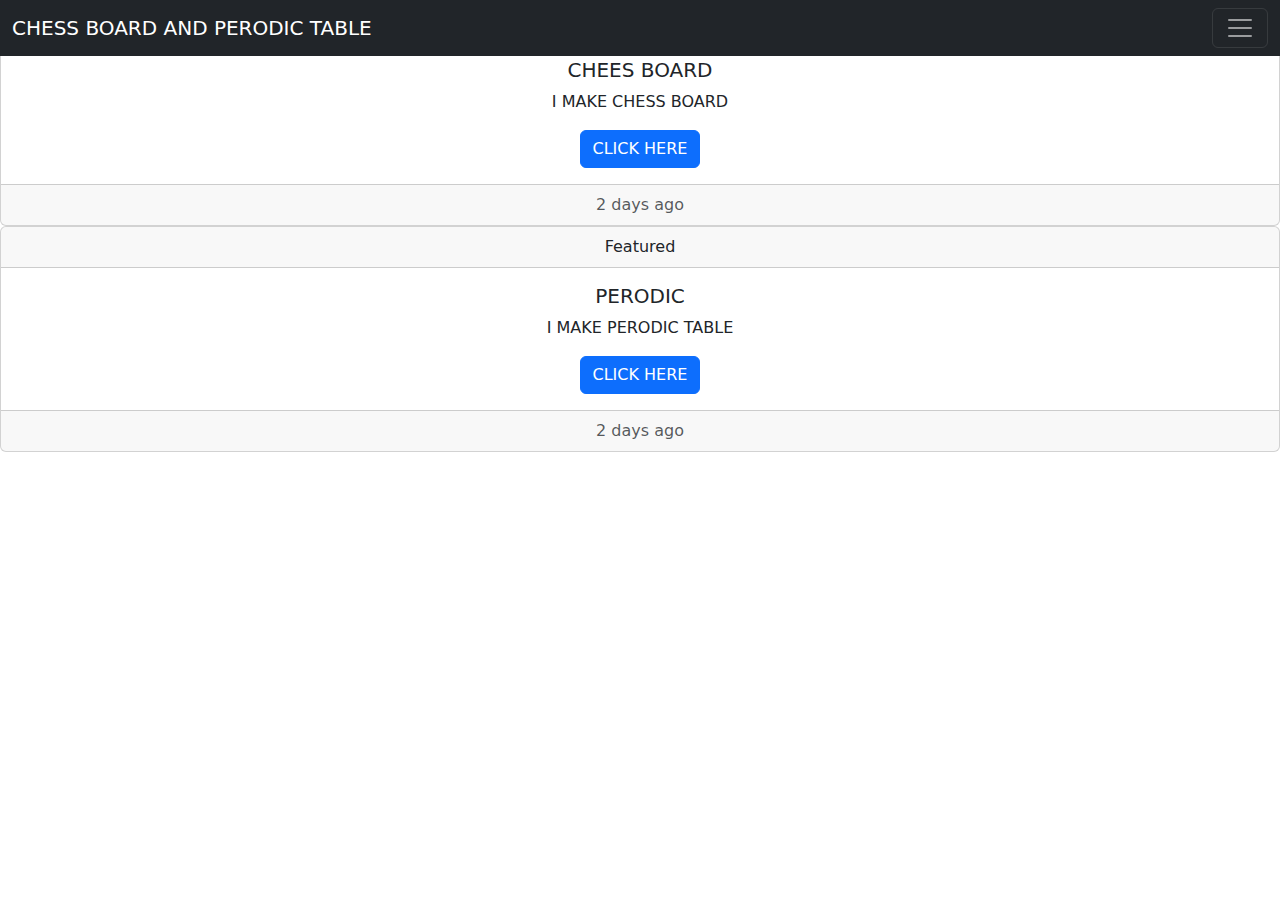
<file: chess and perodic table/index.html>
<!DOCTYPE html>
<html lang="en">

<head>
    <meta charset="UTF-8">
    <meta name="viewport" content="width=device-width, initial-scale=1.0">
    <title>Document</title>
    <link href="https://cdn.jsdelivr.net/npm/bootstrap@5.3.3/dist/css/bootstrap.min.css" rel="stylesheet"
        integrity="sha384-QWTKZyjpPEjISv5WaRU9OFeRpok6YctnYmDr5pNlyT2bRjXh0JMhjY6hW+ALEwIH" crossorigin="anonymous">
</head>

<body>
    <nav class="navbar navbar-dark bg-dark fixed-top">
        <div class="container-fluid">
            <a class="navbar-brand" href="#">CHESS BOARD AND PERODIC TABLE</a>
            <button class="navbar-toggler" type="button" data-bs-toggle="offcanvas"
                data-bs-target="#offcanvasDarkNavbar" aria-controls="offcanvasDarkNavbar"
                aria-label="Toggle navigation">
                <span class="navbar-toggler-icon"></span>
            </button>
            <div class="offcanvas offcanvas-end text-bg-dark" tabindex="-1" id="offcanvasDarkNavbar"
                aria-labelledby="offcanvasDarkNavbarLabel">
                <div class="offcanvas-header">
                    <h5 class="offcanvas-title" id="offcanvasDarkNavbarLabel">Dark offcanvas</h5>
                    <button type="button" class="btn-close btn-close-white" data-bs-dismiss="offcanvas"
                        aria-label="Close"></button>
                </div>
                <div class="offcanvas-body">
                    <ul class="navbar-nav justify-content-end flex-grow-1 pe-3">
                        <li class="nav-item">
                            <a class="nav-link active" aria-current="page" href="#">Home</a>
                        </li>
                        <li class="nav-item">
                            <a class="nav-link" href="#">Link</a>
                        </li>
                        <li class="nav-item dropdown">
                            <a class="nav-link dropdown-toggle" href="#" role="button" data-bs-toggle="dropdown"
                                aria-expanded="false">
                                Dropdown
                            </a>
                            <ul class="dropdown-menu dropdown-menu-dark">
                                <li><a class="dropdown-item" href="#">Action</a></li>
                                <li><a class="dropdown-item" href="#">Another action</a></li>
                                <li>
                                    <hr class="dropdown-divider">
                                </li>
                                <li><a class="dropdown-item" href="#">Something else here</a></li>
                            </ul>
                        </li>
                    </ul>
                    <form class="d-flex mt-3" role="search">
                        <input class="form-control me-2" type="search" placeholder="Search" aria-label="Search">
                        <button class="btn btn-success" type="submit">Search</button>
                    </form>
                </div>
            </div>
        </div>
    </nav>
    <div class="card text-center">
        <div class="card-header">
          Featured
        </div>
        <div class="card-body">
          <h5 class="card-title">CHEES BOARD</h5>
          <p class="card-text">I MAKE CHESS BOARD </p>
          <a href="./chess.html" class="btn btn-primary">CLICK HERE</a>
        </div>
        <div class="card-footer text-body-secondary">
          2 days ago
        </div>
      </div>
      <div class="card text-center">
        <div class="card-header">
          Featured
        </div>
        <div class="card-body">
          <h5 class="card-title">PERODIC <TABLE></TABLE></h5>
          <p class="card-text">I MAKE PERODIC TABLE</p>
          <a href="./perodic.html" class="btn btn-primary">CLICK HERE</a>
        </div>
        <div class="card-footer text-body-secondary">
          2 days ago
        </div>
      </div>
</body>

</html>
</file>
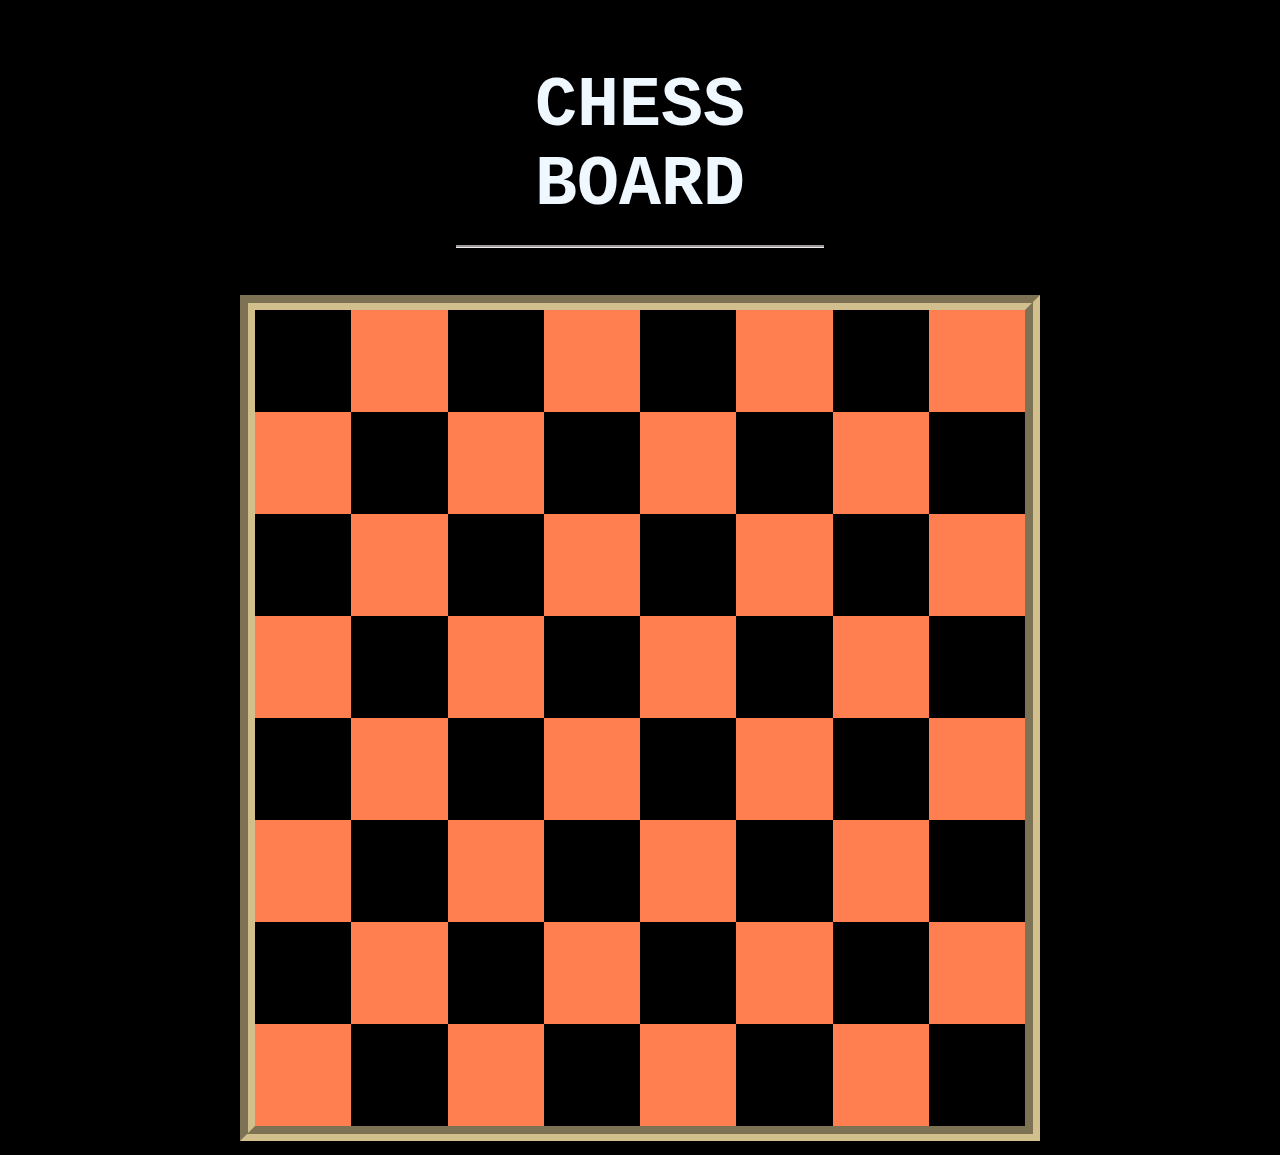
<file: chess and perodic table/chess.html>
<!DOCTYPE html>
<html lang="en">
<head>
    <meta charset="UTF-8">
    <meta name="viewport" content="width=device-width, initial-scale=1.0">
    <title>Document</title>
    <link rel="stylesheet" href="styl.css">
</head>
<body>
    <CEnter>
    <h1>CHESS BOARD</h1>
</CEnter>
    <table>
        <tr>
            <td></td>
            <th></th>
            <td></td>
            <th></th>
            <td></td>
            <th></th>
            <td></td>
            <th></th>
        </tr>
        <tr>
            <th></th>
            <td></td>
            <th></th>
            <td></td>
            <th></th>
            <td></td>
            <th></th>
            <td></td>
        </tr>
        <tr>
            <td></td>
            <th></th>
            <td></td>
            <th></th>
            <td></td>
            <th></th>
            <td></td>
            <th></th>
        </tr>
        <tr>
            <th></th>
            <td></td>
            <th></th>
            <td></td>
            <th></th>
            <td></td>
            <th></th>
            <td></td>
        </tr>
        <tr>
            <td></td>
            <th></th>
            <td></td>
            <th></th>
            <td></td>
            <th></th>
            <td></td>
            <th></th>
        </tr>
        <tr>
            <th></th>
            <td></td>
            <th></th>
            <td></td>
            <th></th>
            <td></td>
            <th></th>
            <td></td>
        </tr>
        <tr>
            <td></td>
            <th></th>
            <td></td>
            <th></th>
            <td></td>
            <th></th>
            <td></td>
            <th></th>
        </tr>
        <tr>
            <th></th>
            <td></td>
            <th></th>
            <td></td>
            <th></th>
            <td></td>
            <th></th>
            <td></td>
        </tr>
    </table>
</body>
</html>
</file>
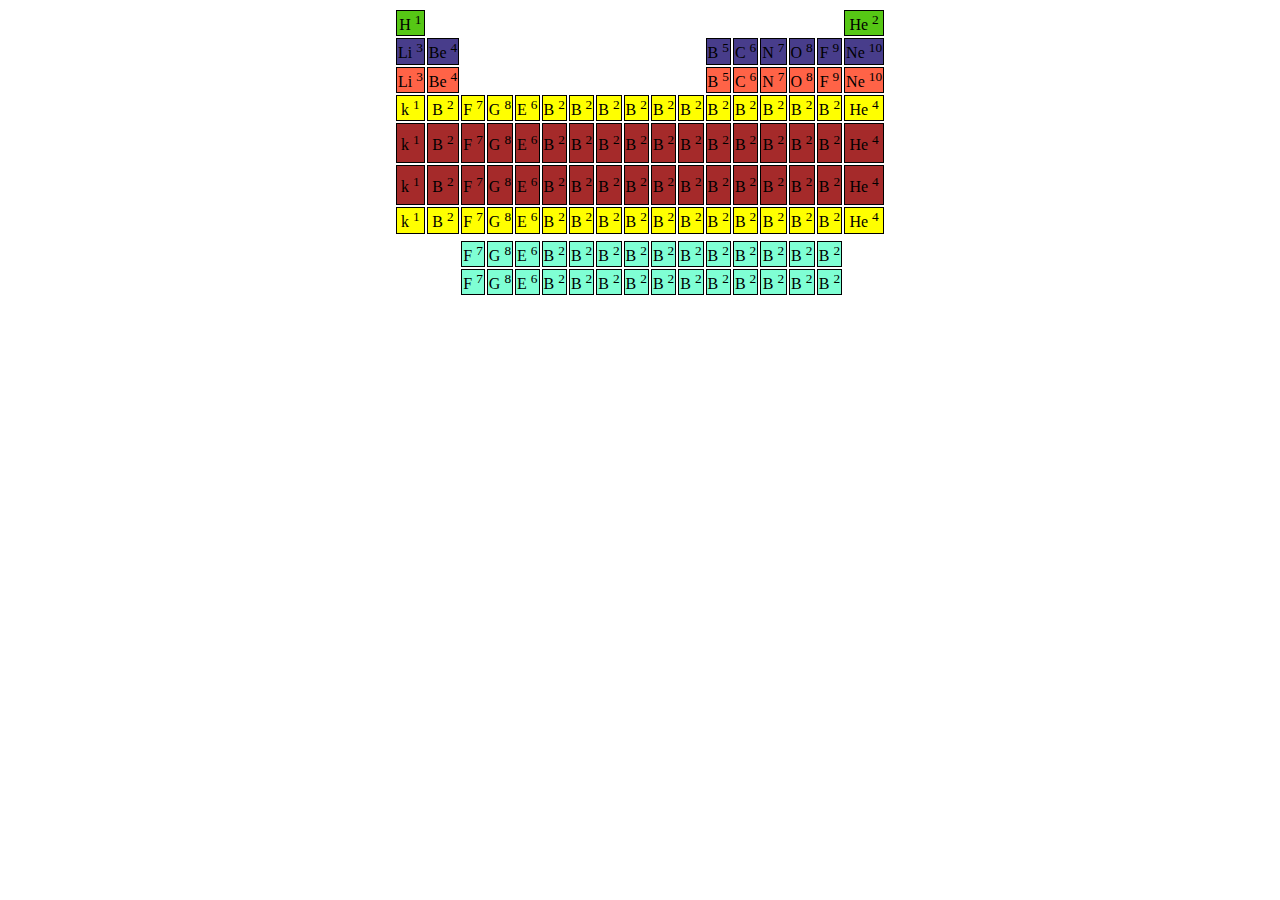
<file: chess and perodic table/perodic.html>
<!DOCTYPE html>
<html lang="en">
<head>
    <meta charset="UTF-8">
    <meta name="viewport" content="width=device-width, initial-scale=1.0">
    <title>Document</title>
    <link rel="stylesheet" href="ab.css">
    
</head>
<body>
    <center>
    <table>
        
        <tr id="jk2">
            <td> H <SUp>1</SUp></td>
            <td bgcolor="white" style="border: none;" colspan="15"></td>
            <td>He <sup>2</sup></td>
        </tr>
        <tr id="jk3">
            <td>Li <sup>3</sup></td>
            <td>Be <sup>4</sup></td>
            <span><td bgcolor="white" style="border: none;" colspan="9"></td></span>
            <td>B <sup>5</sup></td>
            <td>C <sup>6</sup></td>
            <td>N <sup>7</sup></td>
            <td>O <sup>8</sup></td>
            <td>F <sup>9</sup></td>
            <td> Ne <sup>10</sup></td>
        </tr>
        <tr id="jk4">
            <td>Li <sup>3</sup></td>
            <td>Be <sup>4</sup></td>
           <span><td bgcolor="white" style="border: none;" colspan="9"></td></span>
            <td>B <sup>5</sup></td>
            <td>C <sup>6</sup></td>
            <td>N <sup>7</sup></td>
            <td>O <sup>8</sup></td>
            <td>F <sup>9</sup></td>
            <td> Ne <sup>10</sup></td>
            </tr>
            <tr id="jk1">
                <td>k <sup>1</sup></td>
                <td> B <SUP>2</SUP></td>
                <td>F <SUP>7</SUP></td>
                <td>G <SUP>8</SUP></td>
                <td>E <SUP>6</SUP></td>
                <td>B <SUP>2</SUP></td>
                <td>B <SUP>2</SUP></td>
                <td>B <SUP>2</SUP></td>
                <td>B <SUP>2</SUP></td>
                <td>B <SUP>2</SUP></td>
                <td>B <SUP>2</SUP></td>
                <td>B <SUP>2</SUP></td>
                <td>B <SUP>2</SUP></td>
                <td>B <SUP>2</SUP></td>
                <td>B <SUP>2</SUP></td>
                <td>B <SUP>2</SUP></td>
                <td>He <sup>4</sup></td>
            </tr>
            <tr id="ab">
                <td>k <sup>1</sup></td>
                <td> B <SUP>2</SUP></td>
                <td>F <SUP>7</SUP></td>
                <td>G <SUP>8</SUP></td>
                <td>E <SUP>6</SUP></td>
                <td>B <SUP>2</SUP></td>
                <td>B <SUP>2</SUP></td>
                <td>B <SUP>2</SUP></td>
                <td>B <SUP>2</SUP></td>
                <td>B <SUP>2</SUP></td>
                <td>B <SUP>2</SUP></td>
                <td>B <SUP>2</SUP></td>
                <td>B <SUP>2</SUP></td>
                <td>B <SUP>2</SUP></td>
                <td>B <SUP>2</SUP></td>
                <td>B <SUP>2</SUP></td>
                <td>He <sup>4</sup></td>
            </tr>
            <tr id="ab">
                <td>k <sup>1</sup></td>
                <td> B <SUP>2</SUP></td>
                <td>F <SUP>7</SUP></td>
                <td>G <SUP>8</SUP></td>
                <td>E <SUP>6</SUP></td>
                <td>B <SUP>2</SUP></td>
                <td>B <SUP>2</SUP></td>
                <td>B <SUP>2</SUP></td>
                <td>B <SUP>2</SUP></td>
                <td>B <SUP>2</SUP></td>
                <td>B <SUP>2</SUP></td>
                <td>B <SUP>2</SUP></td>
                <td>B <SUP>2</SUP></td>
                <td>B <SUP>2</SUP></td>
                <td>B <SUP>2</SUP></td>
                <td>B <SUP>2</SUP></td>
                <td>He <sup>4</sup></td>
            </tr>
            <tr id="jk1">
                <td>k <sup>1</sup></td>
                <td> B <SUP>2</SUP></td>
                <td>F <SUP>7</SUP></td>
                <td>G <SUP>8</SUP></td>
                <td>E <SUP>6</SUP></td>
                <td>B <SUP>2</SUP></td>
                <td>B <SUP>2</SUP></td>
                <td>B <SUP>2</SUP></td>
                <td>B <SUP>2</SUP></td>
                <td>B <SUP>2</SUP></td>
                <td>B <SUP>2</SUP></td>
                <td>B <SUP>2</SUP></td>
                <td>B <SUP>2</SUP></td>
                <td>B <SUP>2</SUP></td>
                <td>B <SUP>2</SUP></td>
                <td>B <SUP>2</SUP></td>
                <td>He <sup>4</sup></td>
            </tr> 
            <tr id="jk">
              <span> <td bgcolor="white" style="border: none;"></td></span> 
              <span> <td bgcolor="white" style="border: none;"></td></span> 
                
                <td>F <SUP>7</SUP></td>
                <td>G <SUP>8</SUP></td>
                <td>E <SUP>6</SUP></td>
                <td>B <SUP>2</SUP></td>
                <td>B <SUP>2</SUP></td>
                <td>B <SUP>2</SUP></td>
                <td>B <SUP>2</SUP></td>
                <td>B <SUP>2</SUP></td>
                <td>B <SUP>2</SUP></td>
                <td>B <SUP>2</SUP></td>
                <td>B <SUP>2</SUP></td>
                <td>B <SUP>2</SUP></td>
                <td>B <SUP>2</SUP></td>
                <td>B <SUP>2</SUP></td>
                <span> <td bgcolor="white" style="border: none;"></td></span> 
            </tr>
            <tr id="jk">
                <span> <td bgcolor="white" style="border: none;"></td></span> 
                <span> <td bgcolor="white" style="border: none;"></td></span> 
                <td>F <SUP>7</SUP></td>
                <td>G <SUP>8</SUP></td>
                <td>E <SUP>6</SUP></td>
                <td>B <SUP>2</SUP></td>
                <td>B <SUP>2</SUP></td>
                <td>B <SUP>2</SUP></td>
                <td>B <SUP>2</SUP></td>
                <td>B <SUP>2</SUP></td>
                <td>B <SUP>2</SUP></td>
                <td>B <SUP>2</SUP></td>
                <td>B <SUP>2</SUP></td>
                <td>B <SUP>2</SUP></td>
                <td>B <SUP>2</SUP></td>
                <td>B <SUP>2</SUP></td>
                <span> <td bgcolor="white" style="border: none;"></td></span> 
            </tr>
        </center>
    </table>
    
    <tr></tr>
</body>
</html>
</file>
<file: chess and perodic table/styl.css>
td{
    width: 100px;
    height: 100px;
    background-color: black;
}
th{
    width: 100px;
    height: 100px;
    background-color: coral;
}
table{
    border-spacing: 0;
    width: 800px;
    height: 800px;
    margin: 0 auto;
    border: 15px groove rgb(209, 191, 141);
}
H1{
    color: aliceblue;
    font-family: monospace;
    font-size: 70PX;
    width: 26%;
    text-align: center;
    border-bottom: 3PX groove rgb(241, 234, 234);
    padding: 20PX;
}
body{
    
    background-color: black;
}
</file>
<file: chess and perodic table/ab.css>
table{
    /* border: 1px groove black; */
}
td{
    
    
    text-align: center;
    border: 1px solid;
}
sup{
    text-align: start;
}
#ab{
    height: 40px;
    background-color: brown;
}

#jk{
    position: relative;
    top: 5px;
    background-color: aquamarine;
}
#jk1{
    background-color: yellow;
}
#jk2{
    background-color:rgb(86, 199, 21) ;
}
#jk3{
    background-color: darkslateblue;
}
#jk4{
    background-color: tomato;
}
</file>
